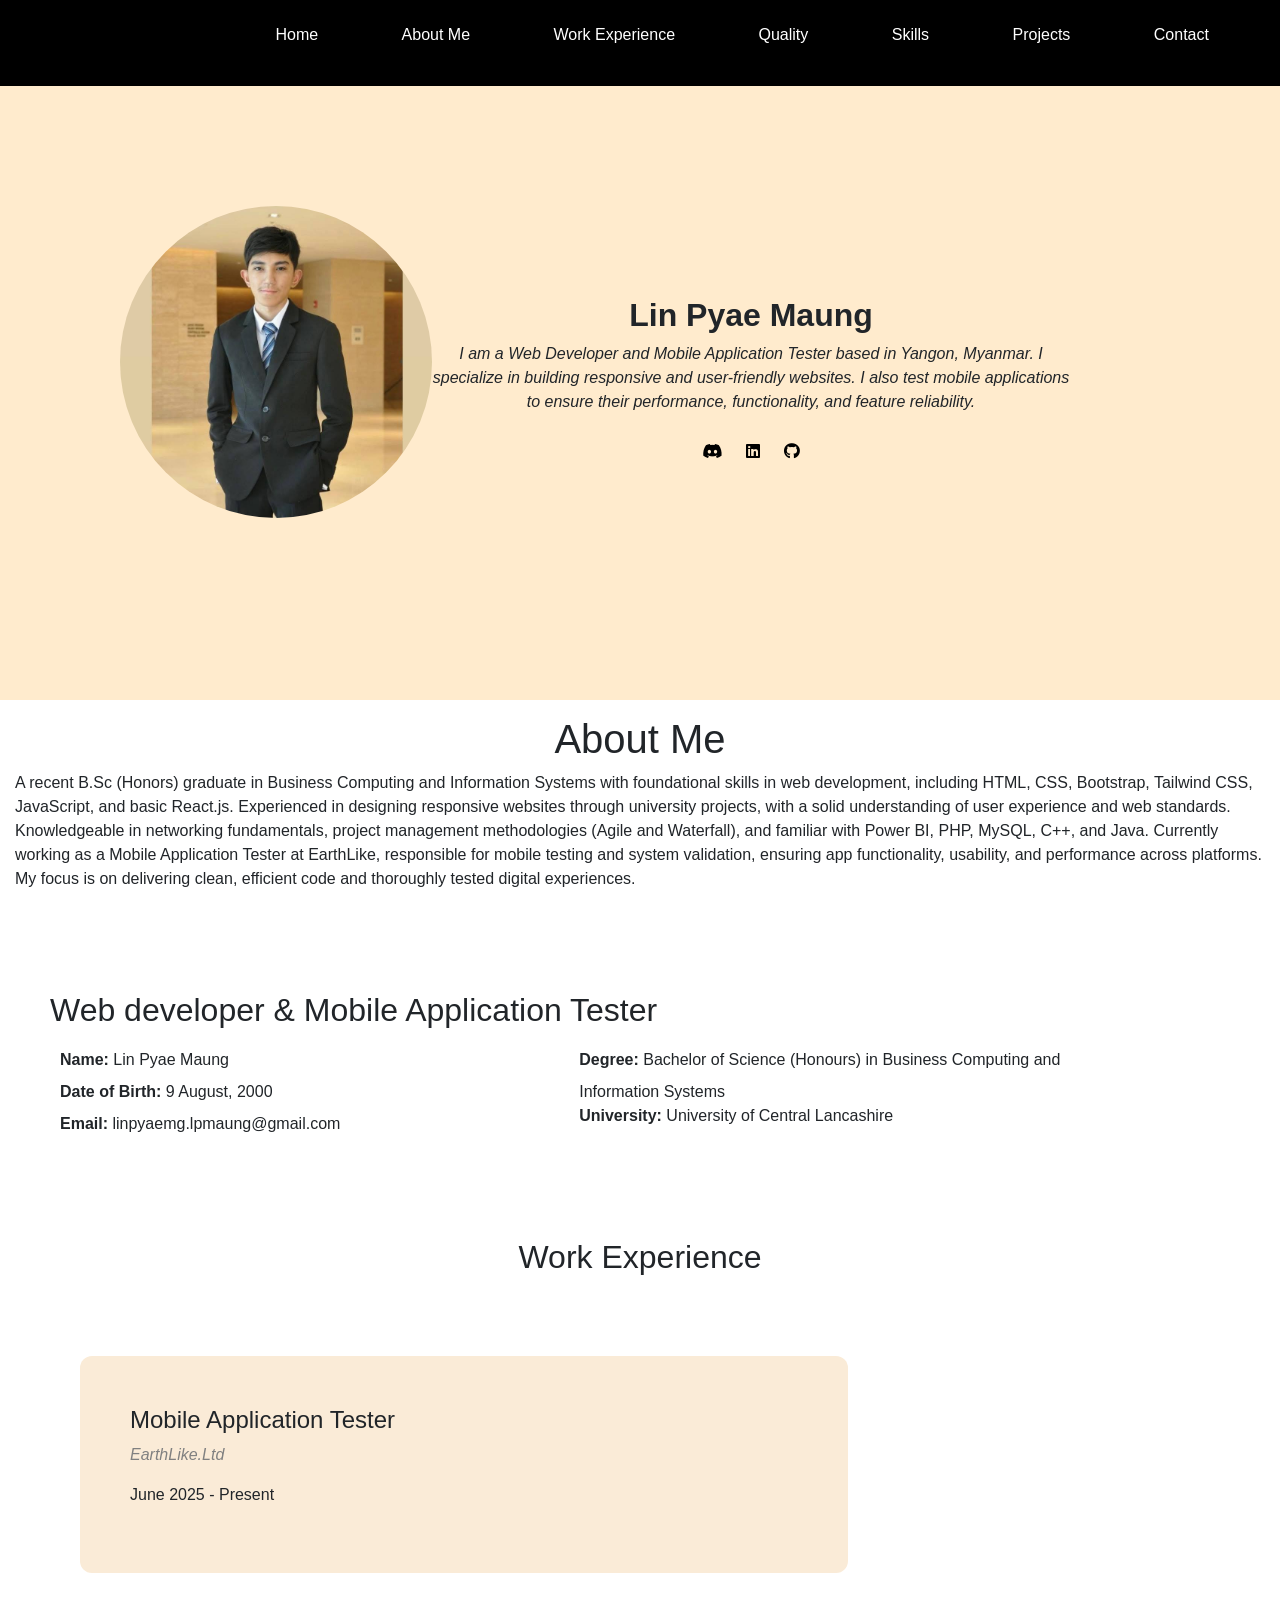
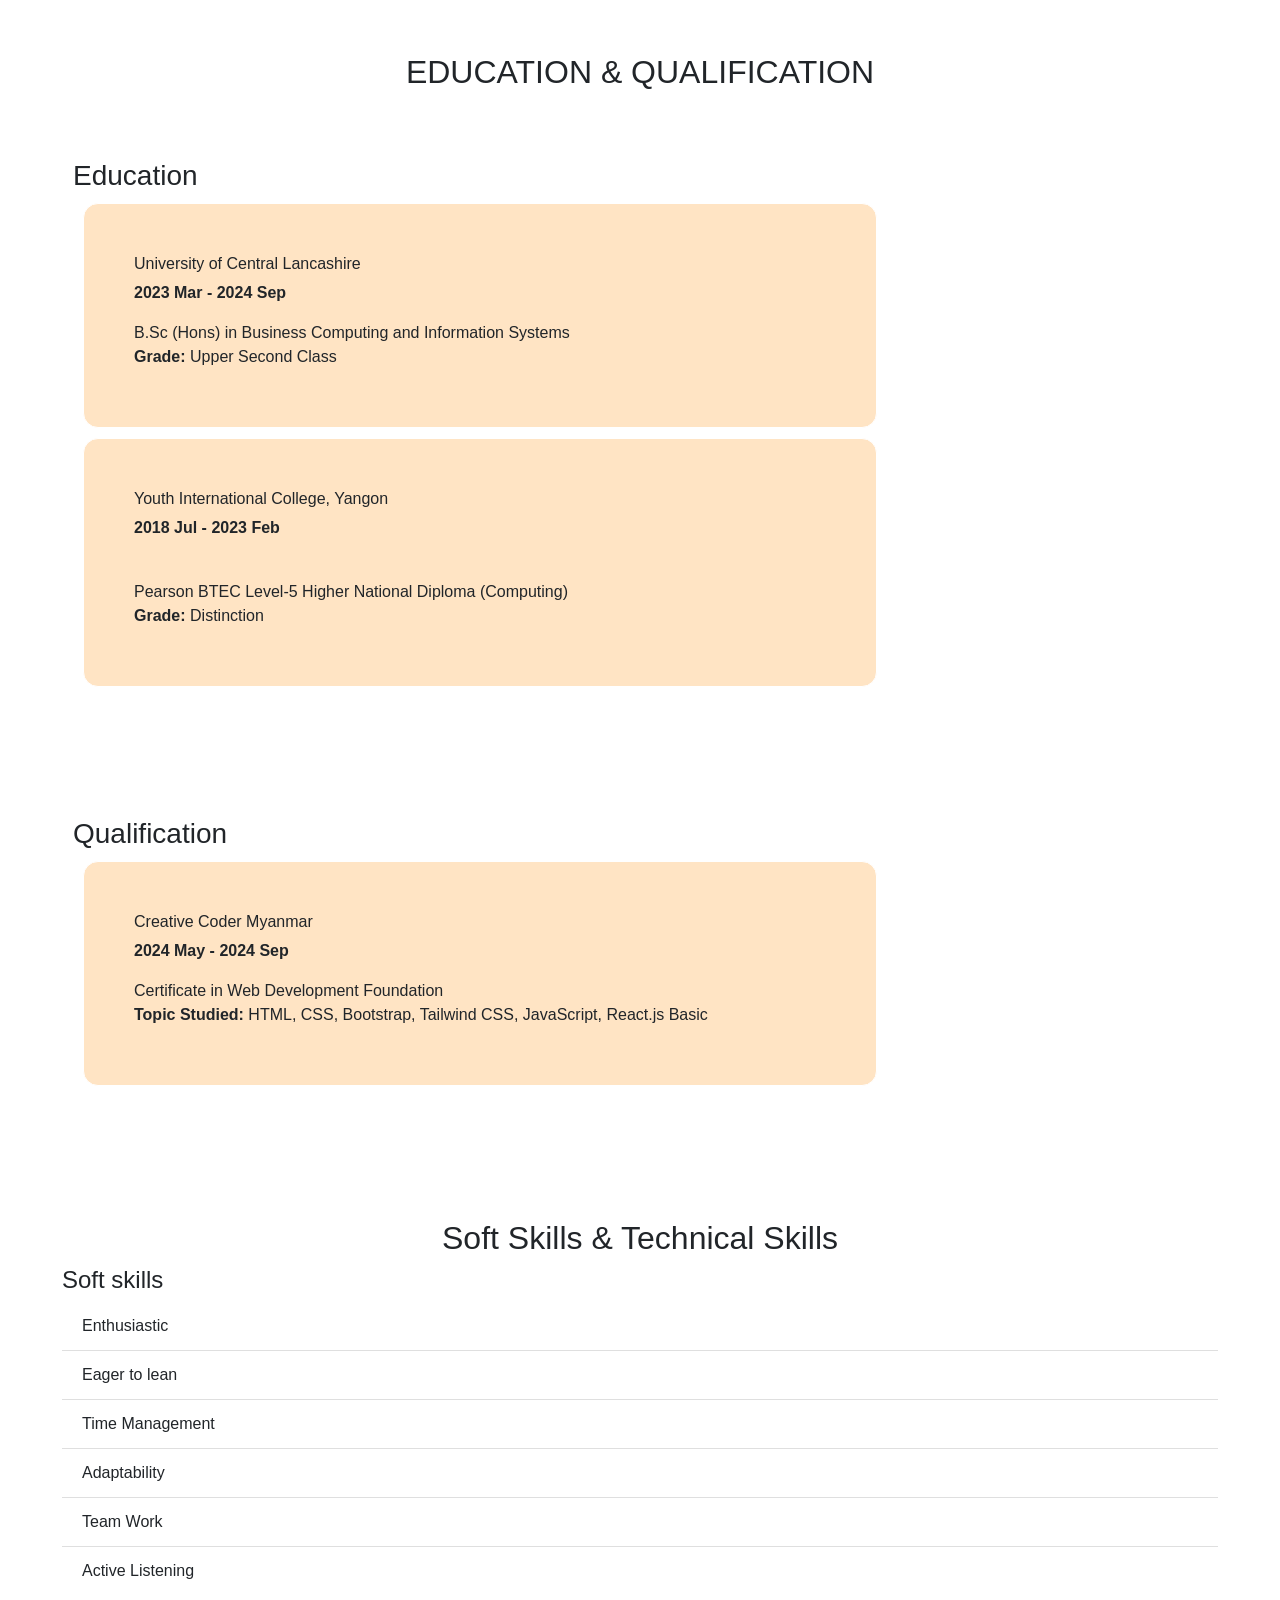
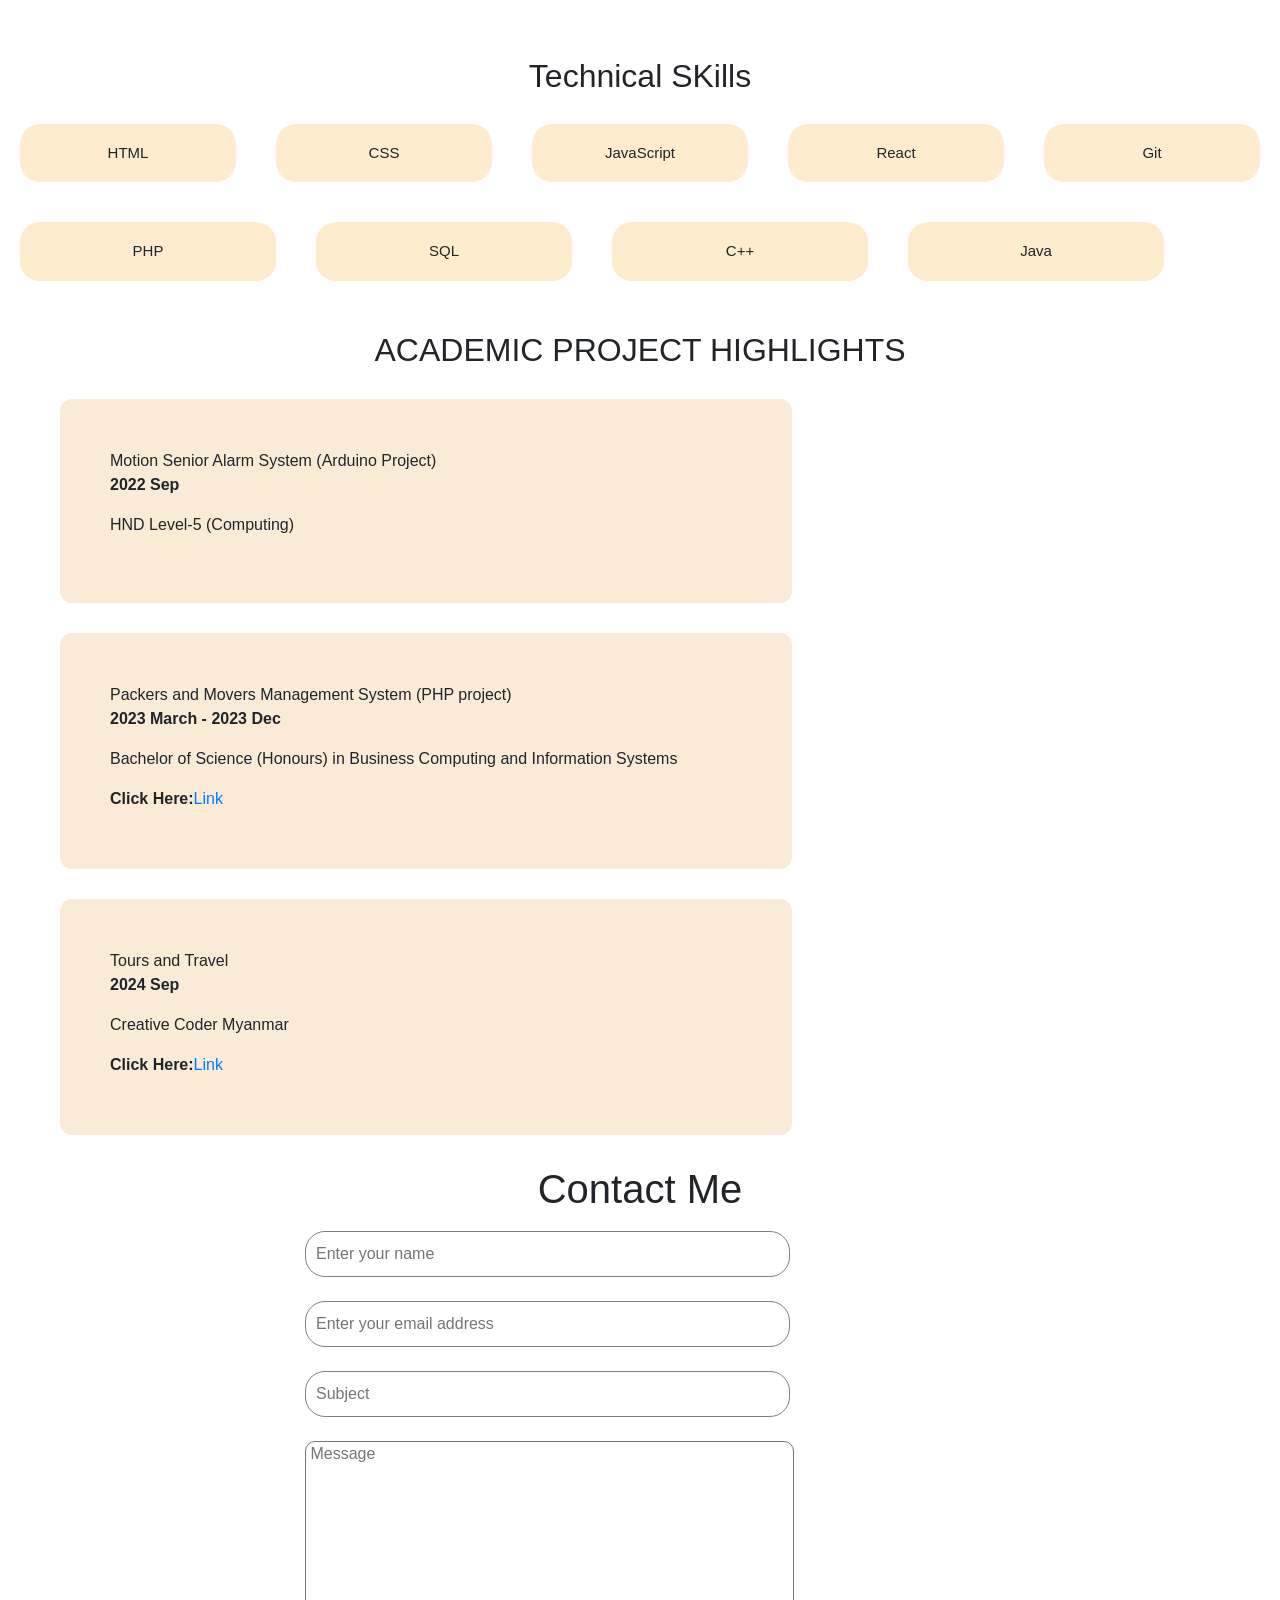
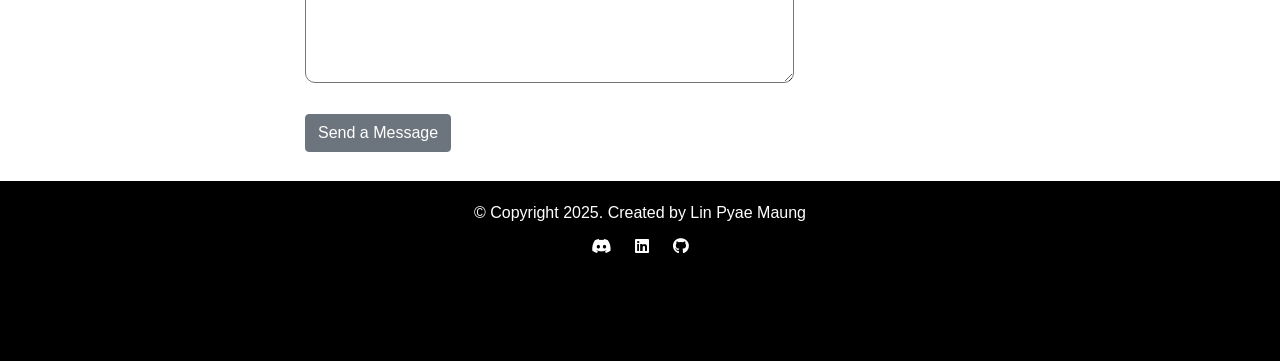
<file: index.html>
<!DOCTYPE html>
<html lang="en">

<head>
    <meta charset="UTF-8">
    <meta name="viewport" content="width=device-width, initial-scale=1.0">
    <title>Lin Pyae Maung | Portflolio</title>
    <link rel="stylesheet" href="styles.css">
    <link rel="stylesheet" href="https://cdn.jsdelivr.net/npm/bootstrap@4.0.0/dist/css/bootstrap.min.css" integrity="sha384-Gn5384xqQ1aoWXA+058RXPxPg6fy4IWvTNh0E263XmFcJlSAwiGgFAW/dAiS6JXm" crossorigin="anonymous">
    <link rel="stylesheet" href="https://cdnjs.cloudflare.com/ajax/libs/font-awesome/6.7.2/css/all.min.css">
</head>

<body>
    <section id="home">
    <div class="navbar">

        <div class="nav-list">
            <ul>
                <li>
                    <div class="space"></div>
                </li>
                <li><a href="#home">Home</a></li>
                <li><a href="#about">About Me</a></li>
                <li><a href="#work">Work Experience</a></li>
                <li> <a href="#quality">Quality</a></li>
                <li><a href="#skill">Skills</a></li>
                <li> <a href="#projects">Projects</a></li>
                <li><a href="#contact">Contact</a></li>
            </ul>
        </div>
    </div>
    <div class="home">
        <img src="profile.jpg" alt="images">
        <div class="text-name">
            <b> <h2>Lin Pyae Maung</h2></b>
            <p>I am a Web Developer and Mobile Application Tester based in Yangon, Myanmar. I specialize in building responsive and user-friendly websites. I also test mobile applications to ensure their performance, functionality, and feature reliability.  </p>
            <div class="contact-logo">
                <ul class="logo">
                    <li><a href="https://discordapp.com/users/982133098995126282"><i class="fa-brands fa-discord"></i></a></li>
                    <li><a href="https://www.linkedin.com/in/lin-pyae-maung-4077652b5/"><i class="fa-brands fa-linkedin"></i></a></li>
                    <li><a href="https://github.com/linpyaemaung"><i class="fa-brands fa-github"></i></a></li>
                </ul>
            </div>
        </div>
    </div>
    </section>
    <section id="about">
     <div class="about">
        <center>
            <h1>About Me</h1>
        </center>
       <p>A recent B.Sc (Honors) graduate in Business Computing and Information Systems with foundational skills in web development, including HTML, CSS, Bootstrap, Tailwind CSS, JavaScript, and basic React.js. Experienced in designing responsive websites through university projects, with a solid understanding of user experience and web standards. Knowledgeable in networking fundamentals, project management methodologies (Agile and Waterfall), and familiar with Power BI, PHP, MySQL, C++, and Java. Currently working as a Mobile Application Tester at EarthLike, responsible for mobile testing and system validation, ensuring app functionality, usability, and performance across platforms. My focus is on delivering clean, efficient code and thoroughly tested digital experiences.</p>
    </div>
    <div class="profile">
        <h2>Web developer & Mobile  Application Tester</h2>
        <form class="one-profile">
            <label>Name: </label> Lin Pyae Maung <br>
            <label>Date of Birth:</label> 9 August, 2000 <br>
             <label>Email:</label> linpyaemg.lpmaung@gmail.com <br>
        </form>
        <form class="one-profile">
            <label>Degree:</label> Bachelor of Science (Honours) in Business Computing and Information Systems <br>
            <label>University:</label> University of Central Lancashire<br>

        </form>
    </div>
    </section>
  <section id="work">
<div class="work-content">
    <center><h2>Work Experience</h2></center>
</div>
<div class="work">
    <div class="work-one">
        <h4>Mobile Application Tester</h4>
        <i><p style="color:grey">EarthLike.Ltd</p></i>
        <p>June 2025 - Present</p>
    </div>
</div>
  </section>
<section id="quality">
 <div class="education-content">
        <center>
            <h2>EDUCATION & QUALIFICATION</h2>
        </center>
        <div class="education-text">
            <h3> Education</h3>
            <div class="education-one">
                <h6>University of Central Lancashire</h6>
                <p style="font-weight:bold">2023 Mar - 2024 Sep</p>
                B.Sc (Hons) in Business Computing and Information Systems <br>
                <label>Grade:</label> Upper Second Class</div>
            <div class="education-one">
                <h6>Youth International College, Yangon</h6>
                <p style="font-weight:bold">2018 Jul - 2023 Feb</p><br> Pearson BTEC Level-5 Higher National Diploma (Computing)<br>
                <label>Grade:</label> Distinction
            </div>

        </div>
        <div class="qualification-text">
            <h3>Qualification</h3>
            <div class="education-one">
                <h6>Creative Coder Myanmar</h6>
                <p style="font-weight:bold">2024 May - 2024 Sep</p>
                Certificate in Web Development Foundation <br>
                <label>Topic Studied:</label> HTML, CSS, Bootstrap, Tailwind CSS, JavaScript, React.js Basic </div>
        </div>
    </div>
</section>
<section id="skill">
<div class="skill-content">
        <center>
            <h2>Soft Skills & Technical Skills</h2>
        </center>
        <h4>Soft skills</h4>
        <div class="skills">
            <ul class="list-group list-group-flush">
                <li class="list-group-item">Enthusiastic</li>
                <li class="list-group-item">Eager to lean</li>
                <li class="list-group-item">Time Management</li>
                <li class="list-group-item">Adaptability</li>
                <li class="list-group-item">Team Work</li>
                <li class="list-group-item">Active Listening</li>
            </ul>
        </div>
    </div>
    <center>
        <h2>Technical SKills</h2>
    </center>
    <div class="technical-skill">
        <div class="technical-one">
            HTML</div>
        <div class="technical-one">
            CSS</div>
        <div class="technical-one">
            JavaScript</div>
        <div class="technical-one">
            React</div>
        <div class="technical-one">
            Git</div>
    </div>
    <div class="technical-skill">
        <div class="technical-one">PHP
        </div>
        <div class="technical-one">SQL
        </div>
        <div class="technical-one">
            C++</div>
        <div class="technical-one">
            Java</div>
    </div>
</section>
<section id="projects">
    <div class="project-content">
        <center>
            <h2>ACADEMIC PROJECT HIGHLIGHTS</h2>
        </center>
        <div class="projects">
            <div class="project-one">
                Motion Senior Alarm System (Arduino Project)
                <p style="font-weight:bold">2022 Sep</p>
                <p>HND Level-5 (Computing)</p>
            </div>

            <div class="project-one">
                Packers and Movers Management System (PHP project)
                <p style="font-weight:bold">2023 March - 2023 Dec</p>
                <p>Bachelor of Science (Honours) in Business Computing and Information Systems</p>
                <label>Click Here:</label><a href="https://github.com/linpyaemaung/Packers-and-Movers-Management-System-in-PHP-and-Mysql">Link</a>
            </div>

            <div class="project-one">
                Tours and Travel
                <p style="font-weight:bold">2024 Sep</p>
                <p>Creative Coder Myanmar</p>
                <label>Click Here:</label><a href="https://github.com/linpyaemaung/Tours-and-Travel-page">Link</a>
            </div>
        </div>
    </div>
</section>
<section id="contact">
     <div class="contact-content">
        <center>
            <h1>Contact Me</h1>
        </center>
    </div>
    <div class="contact-form">
        <form name="contact" method="POST" data-netlify="true" onsubmit="submit">
            <input type="text" name="name" placeholder="Enter your name" required>
            <br><br>
            <input type="text" name="email" placeholder="Enter your email address" required>
            <br><br>
            <input type="text" name="subject" placeholder="Subject" required><br><br>
            <textarea id="message" name="message" placeholder=" Message" rows="10" cols="50" required></textarea>

            <br><br>
            <button type="submit" class="btn btn-secondary">Send a Message</button><br>
        </form>
    </div>
    <br>
</section>
    <div class="footer">
        © Copyright 2025. Created by Lin Pyae Maung
        <div class="contact-logo">
            <ul class="logo-footer">
                <li><a href="https://discordapp.com/users/982133098995126282"><i class="fa-brands fa-discord"></i></a></li>
                <li><a href="https://www.linkedin.com/in/lin-pyae-maung-4077652b5/"><i class="fa-brands fa-linkedin"></i></a></li>
                <li><a href="https://github.com/linpyaemaung"><i class="fa-brands fa-github"></i></a></li>
            </ul>
        </div>
    </div>
 
</body>

</html>
</file>
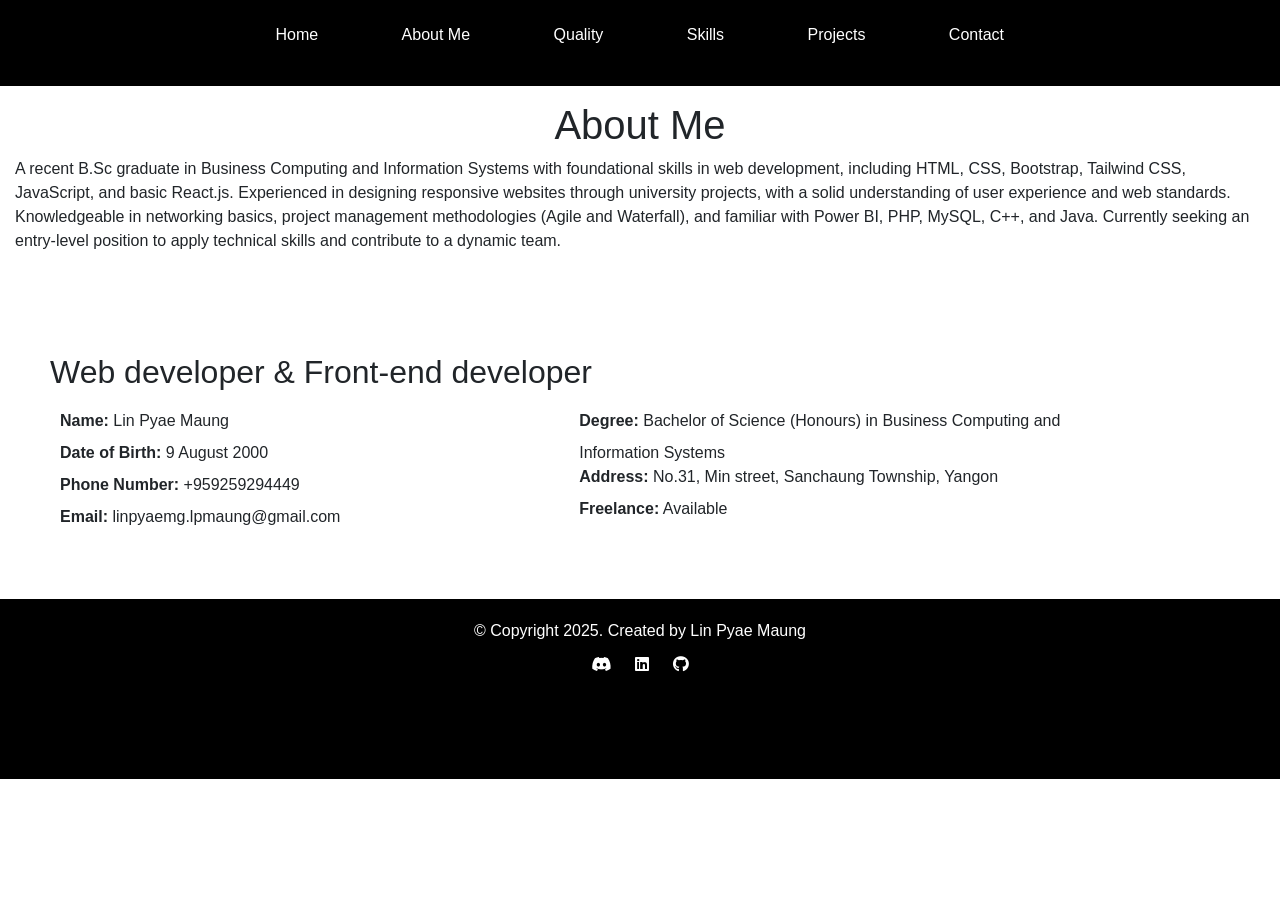
<file: about.html>
<!DOCTYPE html>
<html lang="en">

<head>
    <meta charset="UTF-8">
    <meta name="viewport" content="width=device-width, initial-scale=1.0">
    <title>About Me</title>
    <style>

    </style>
    <link rel="stylesheet" href="styles.css">
    <link rel="stylesheet" href="https://cdn.jsdelivr.net/npm/bootstrap@4.0.0/dist/css/bootstrap.min.css" integrity="sha384-Gn5384xqQ1aoWXA+058RXPxPg6fy4IWvTNh0E263XmFcJlSAwiGgFAW/dAiS6JXm" crossorigin="anonymous">
    <link rel="stylesheet" href="https://cdnjs.cloudflare.com/ajax/libs/font-awesome/6.7.2/css/all.min.css">
</head>

<body>
    <div class="navbar">
        <div class="nav-list">
            <ul>
                <li>
                    <div class="space"></div>
                </li>
                <li><a href="index.html">Home</a></li>
                <li><a href="about.html">About Me</a></li>
                <li> <a href="quality.html">Quality</a></li>
                <li><a href="skill.html">Skills</a></li>
                <li> <a href="projects.html">Projects</a></li>
                <li><a href="contact.html">Contact</a></li>
            </ul>
        </div>
    </div>
    <div class="about">
        <center>
            <h1>About Me</h1>
        </center>
        <p>A recent B.Sc graduate in Business Computing and Information Systems with foundational skills in web development, including HTML, CSS, Bootstrap, Tailwind CSS, JavaScript, and basic React.js. Experienced in designing responsive websites through
            university projects, with a solid understanding of user experience and web standards. Knowledgeable in networking basics, project management methodologies (Agile and Waterfall), and familiar with Power BI, PHP, MySQL, C++, and Java. Currently
            seeking an entry-level position to apply technical skills and contribute to a dynamic team.</p>
    </div>
    <div class="profile">
        <h2>Web developer & Front-end developer</h2>


        <form class="one-profile">

            <label>Name: </label> Lin Pyae Maung <br>
            <label>Date of Birth:</label> 9 August 2000 <br>
            <label>Phone Number: </label> +959259294449 <br>
            <label>Email:</label> linpyaemg.lpmaung@gmail.com <br>
        </form>
        <form class="one-profile">
            <label>Degree:</label> Bachelor of Science (Honours) in Business Computing and Information Systems <br>
            <label>Address: </label> No.31, Min street, Sanchaung Township, Yangon<br>
            <label>Freelance: </label> Available <br>
        </form>
    </div>

    <div class="footer">
        © Copyright 2025. Created by Lin Pyae Maung
        <div class="contact-logo">
            <ul class="logo-footer">
                <li><a href="@LPMAUNG009"><i class="fa-brands fa-discord"></i></a></li>
                <li><a href="https://www.linkedin.com/in/lin-pyae-maung-4077652b5/"><i class="fa-brands fa-linkedin"></i></a></li>
                <li><a href="https://github.com/linpyaemaung"><i class="fa-brands fa-github"></i></a></li>
            </ul>
        </div>
    </div>
</body>

</html>
</file>
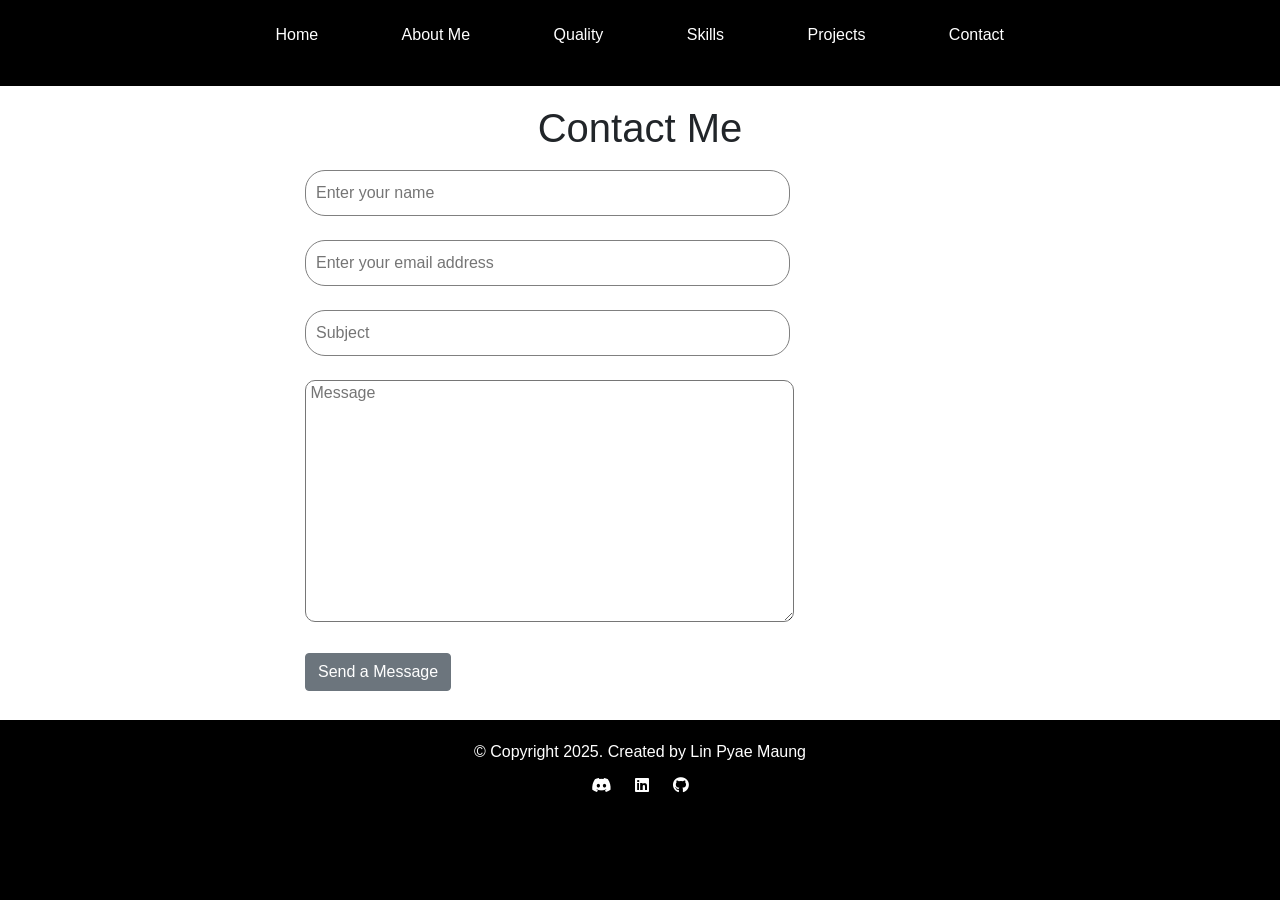
<file: contact.html>
<!DOCTYPE html>
<html lang="en">

<head>
    <meta charset="UTF-8">
    <meta name="viewport" content="width=device-width, initial-scale=1.0">
    <title>Contact</title>
    <link rel="stylesheet" href="styles.css">

    <link rel="stylesheet" href="https://cdn.jsdelivr.net/npm/bootstrap@4.0.0/dist/css/bootstrap.min.css" integrity="sha384-Gn5384xqQ1aoWXA+058RXPxPg6fy4IWvTNh0E263XmFcJlSAwiGgFAW/dAiS6JXm" crossorigin="anonymous">
    <link rel="stylesheet" href="https://cdnjs.cloudflare.com/ajax/libs/font-awesome/6.7.2/css/all.min.css">
</head>

<body>
    <div class="navbar">
        <div class="nav-list">
            <ul>
                <li>
                    <div class="space"></div>
                </li>
                <li><a href="index.html">Home</a></li>
                <li><a href="about.html">About Me</a></li>
                <li> <a href="quality.html">Quality</a></li>
                <li><a href="skill.html">Skills</a></li>
                <li> <a href="projects.html">Projects</a></li>
                <li><a href="contact.html">Contact</a></li>
            </ul>
        </div>
    </div>
    <div class="contact-content">
        <center>
            <h1>Contact Me</h1>
        </center>
    </div>
    <div class="contact-form">
        <form name="contact" method="POST" data-netlify="true" onsubmit="submit">
            <input type="text" name="name" placeholder="Enter your name" required>
            <br><br>
            <input type="text" name="email" placeholder="Enter your email address" required>
            <br><br>
            <input type="text" name="subject" placeholder="Subject" required><br><br>
            <textarea id="message" name="message" placeholder=" Message" rows="10" cols="50" required></textarea>

            <br><br>
            <button type="submit" class="btn btn-secondary">Send a Message</button><br>
        </form>
    </div>
    <br>
    <div class="footer">
        © Copyright 2025. Created by Lin Pyae Maung
        <div class="contact-logo">
            <ul class="logo-footer">
                <li><a href="@LPMAUNG009"><i class="fa-brands fa-discord"></i></a></li>
                <li><a href="https://www.linkedin.com/in/lin-pyae-maung-4077652b5/"><i class="fa-brands fa-linkedin"></i></a></li>
                <li><a href="https://github.com/linpyaemaung"><i class="fa-brands fa-github"></i></a></li>
            </ul>
        </div>
    </div>
</body>

</html>
</file>
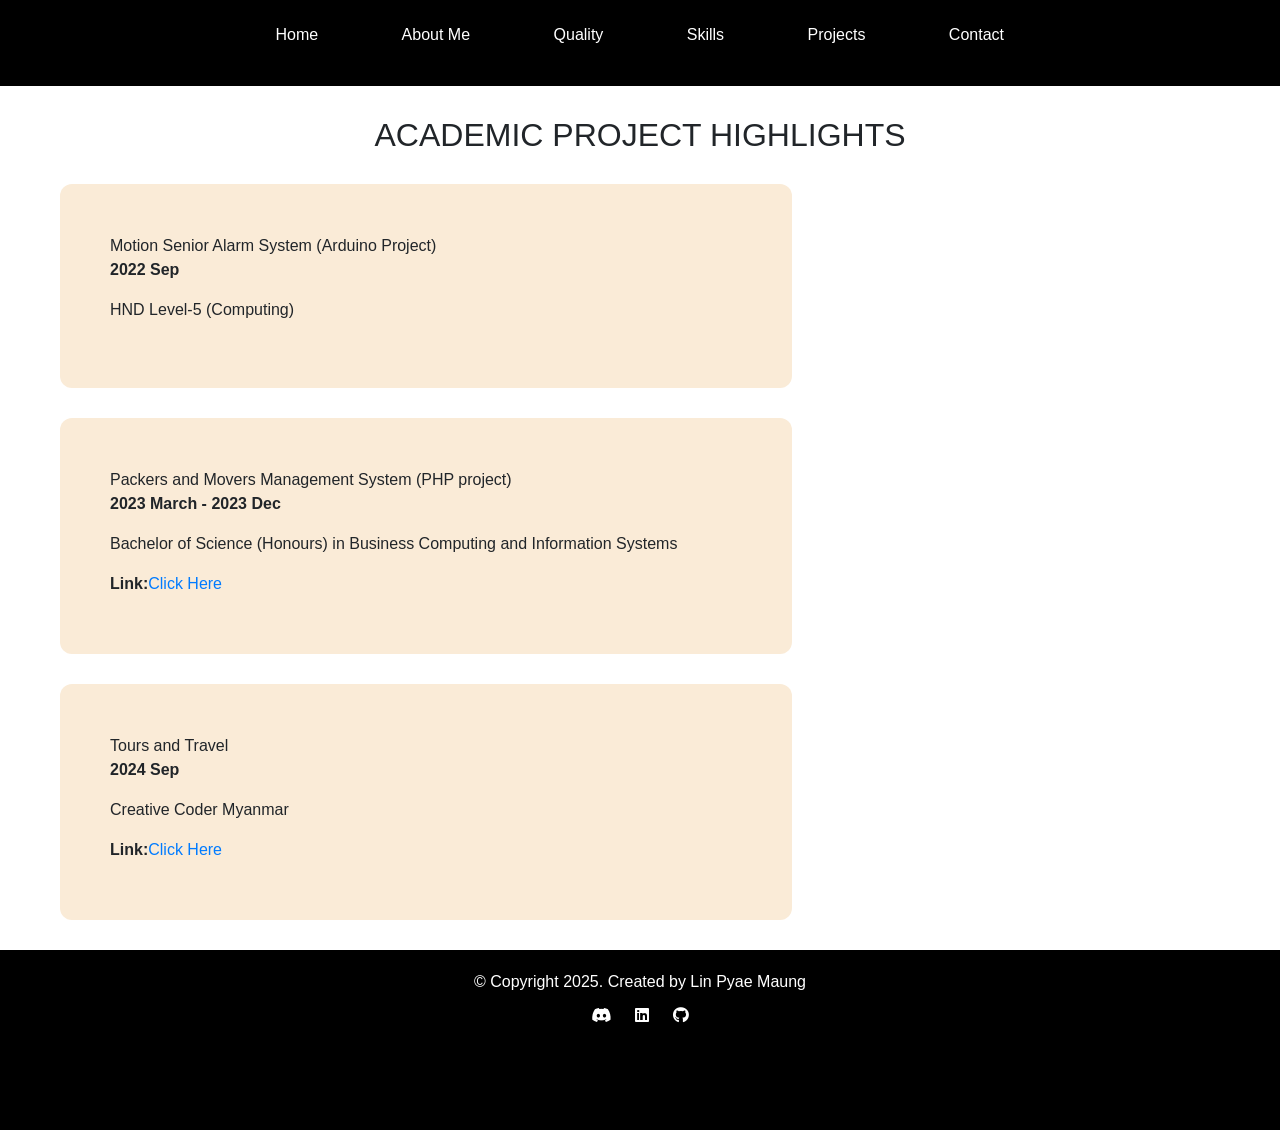
<file: projects.html>
<!DOCTYPE html>
<html lang="en">

<head>
    <meta charset="UTF-8">
    <meta name="viewport" content="width=device-width, initial-scale=1.0">
    <title>Projects</title>
    <link rel="stylesheet" href="styles.css">

    <link rel="stylesheet" href="https://cdn.jsdelivr.net/npm/bootstrap@4.0.0/dist/css/bootstrap.min.css" integrity="sha384-Gn5384xqQ1aoWXA+058RXPxPg6fy4IWvTNh0E263XmFcJlSAwiGgFAW/dAiS6JXm" crossorigin="anonymous">
    <link rel="stylesheet" href="https://cdnjs.cloudflare.com/ajax/libs/font-awesome/6.7.2/css/all.min.css">
</head>

<body>
    <div class="navbar">
        <div class="nav-list">
            <ul>
                <li>
                    <div class="space"></div>
                </li>
                <li><a href="index.html">Home</a></li>
                <li><a href="about.html">About Me</a></li>
                <li> <a href="quality.html">Quality</a></li>
                <li><a href="skill.html">Skills</a></li>
                <li> <a href="projects.html">Projects</a></li>
                <li><a href="contact.html">Contact</a></li>
            </ul>
        </div>
    </div>
    <div class="project-content">
        <center>
            <h2>ACADEMIC PROJECT HIGHLIGHTS</h2>
        </center>
        <div class="projects">
            <div class="project-one">
                Motion Senior Alarm System (Arduino Project)
                <p style="font-weight:bold">2022 Sep</p>
                <p>HND Level-5 (Computing)</p>
            </div>

            <div class="project-one">
                Packers and Movers Management System (PHP project)
                <p style="font-weight:bold">2023 March - 2023 Dec</p>
                <p>Bachelor of Science (Honours) in Business Computing and Information Systems</p>
                <label>Link:</label><a href="https://github.com/linpyaemaung/Packers-and-Movers-Management-System-in-PHP-and-Mysql">Click Here</a>
            </div>

            <div class="project-one">
                Tours and Travel
                <p style="font-weight:bold">2024 Sep</p>
                <p>Creative Coder Myanmar</p>
                <label>Link:</label><a href="https://github.com/linpyaemaung/Tours-and-Travel-page">Click Here</a>
            </div>
        </div>
    </div>
    <div class="footer">
        © Copyright 2025. Created by Lin Pyae Maung
        <div class="contact-logo">
            <ul class="logo-footer">
                <li><a href="@LPMAUNG009"><i class="fa-brands fa-discord"></i></a></li>
                <li><a href="https://www.linkedin.com/in/lin-pyae-maung-4077652b5/"><i class="fa-brands fa-linkedin"></i></a></li>
                <li><a href="https://github.com/linpyaemaung"><i class="fa-brands fa-github"></i></a></li>
            </ul>
        </div>
    </div>
</body>

</html>
</file>
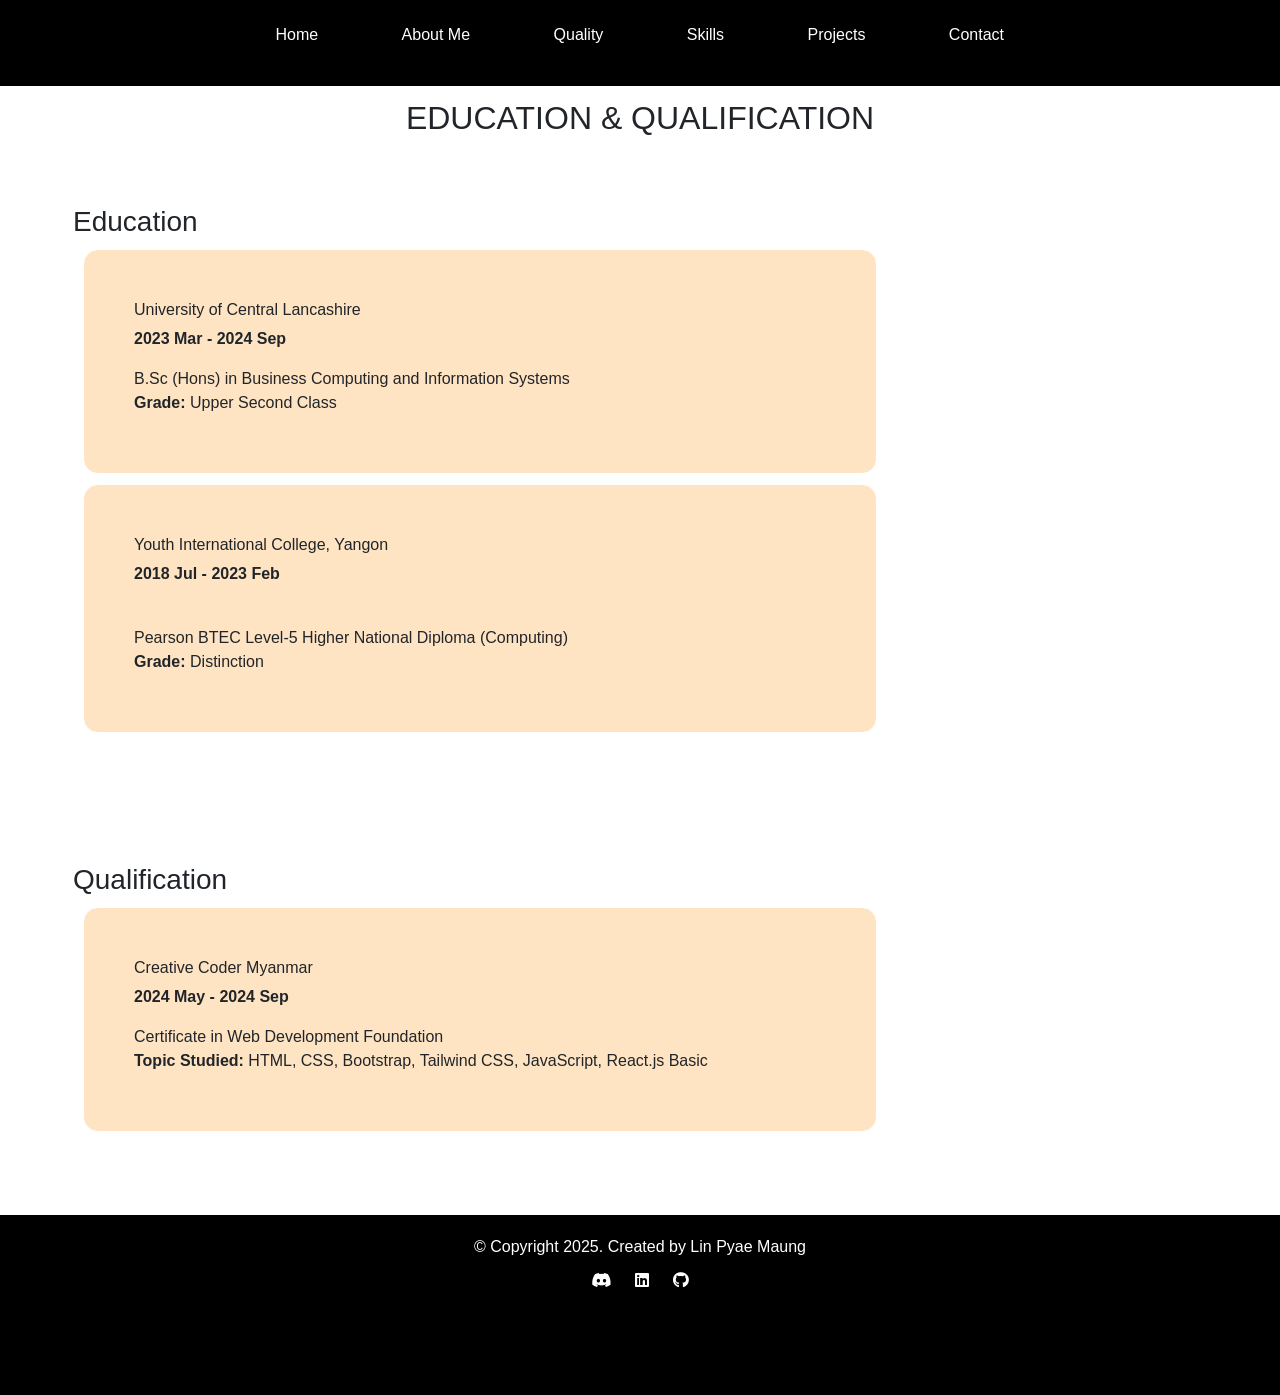
<file: quality.html>
<!DOCTYPE html>
<html lang="en">

<head>
    <meta charset="UTF-8">
    <meta name="viewport" content="width=device-width, initial-scale=1.0">
    <title>Quality</title>
    <style>

    </style>
    <link rel="stylesheet" href="styles.css">
    <link rel="stylesheet" href="https://cdn.jsdelivr.net/npm/bootstrap@4.0.0/dist/css/bootstrap.min.css" integrity="sha384-Gn5384xqQ1aoWXA+058RXPxPg6fy4IWvTNh0E263XmFcJlSAwiGgFAW/dAiS6JXm" crossorigin="anonymous">
    <link rel="stylesheet" href="https://cdnjs.cloudflare.com/ajax/libs/font-awesome/6.7.2/css/all.min.css">
</head>

<body>
    <div class="navbar">
        <div class="nav-list">
            <ul>
                <li>
                    <div class="space"></div>
                </li>
                <li><a href="index.html">Home</a></li>
                <li><a href="about.html">About Me</a></li>
                <li> <a href="quality.html">Quality</a></li>
                <li><a href="skill.html">Skills</a></li>
                <li> <a href="projects.html">Projects</a></li>
                <li><a href="contact.html">Contact</a></li>
            </ul>
        </div>
    </div>
    <div class="education-content">
        <center>
            <h2>EDUCATION & QUALIFICATION</h2>
        </center>
        <div class="education-text">
            <h3> Education</h3>
            <div class="education-one">
                <h6>University of Central Lancashire</h6>
                <p style="font-weight:bold">2023 Mar - 2024 Sep</p>
                B.Sc (Hons) in Business Computing and Information Systems <br>
                <label>Grade:</label> Upper Second Class</div>
            <div class="education-one">
                <h6>Youth International College, Yangon</h6>
                <p style="font-weight:bold">2018 Jul - 2023 Feb</p><br> Pearson BTEC Level-5 Higher National Diploma (Computing)<br>
                <label>Grade:</label> Distinction
            </div>

        </div>
        <div class="qualification-text">
            <h3>Qualification</h3>
            <div class="education-one">
                <h6>Creative Coder Myanmar</h6>
                <p style="font-weight:bold">2024 May - 2024 Sep</p>
                Certificate in Web Development Foundation <br>
                <label>Topic Studied:</label> HTML, CSS, Bootstrap, Tailwind CSS, JavaScript, React.js Basic </div>
        </div>
    </div>
    <div class="footer">
        © Copyright 2025. Created by Lin Pyae Maung
        <div class="contact-logo">
            <ul class="logo-footer">
                <li><a href="@LPMAUNG009"><i class="fa-brands fa-discord"></i></a></li>
                <li><a href="https://www.linkedin.com/in/lin-pyae-maung-4077652b5/"><i class="fa-brands fa-linkedin"></i></a></li>
                <li><a href="https://github.com/linpyaemaung"><i class="fa-brands fa-github"></i></a></li>
            </ul>
        </div>
    </div>
</body>

</html>
</file>
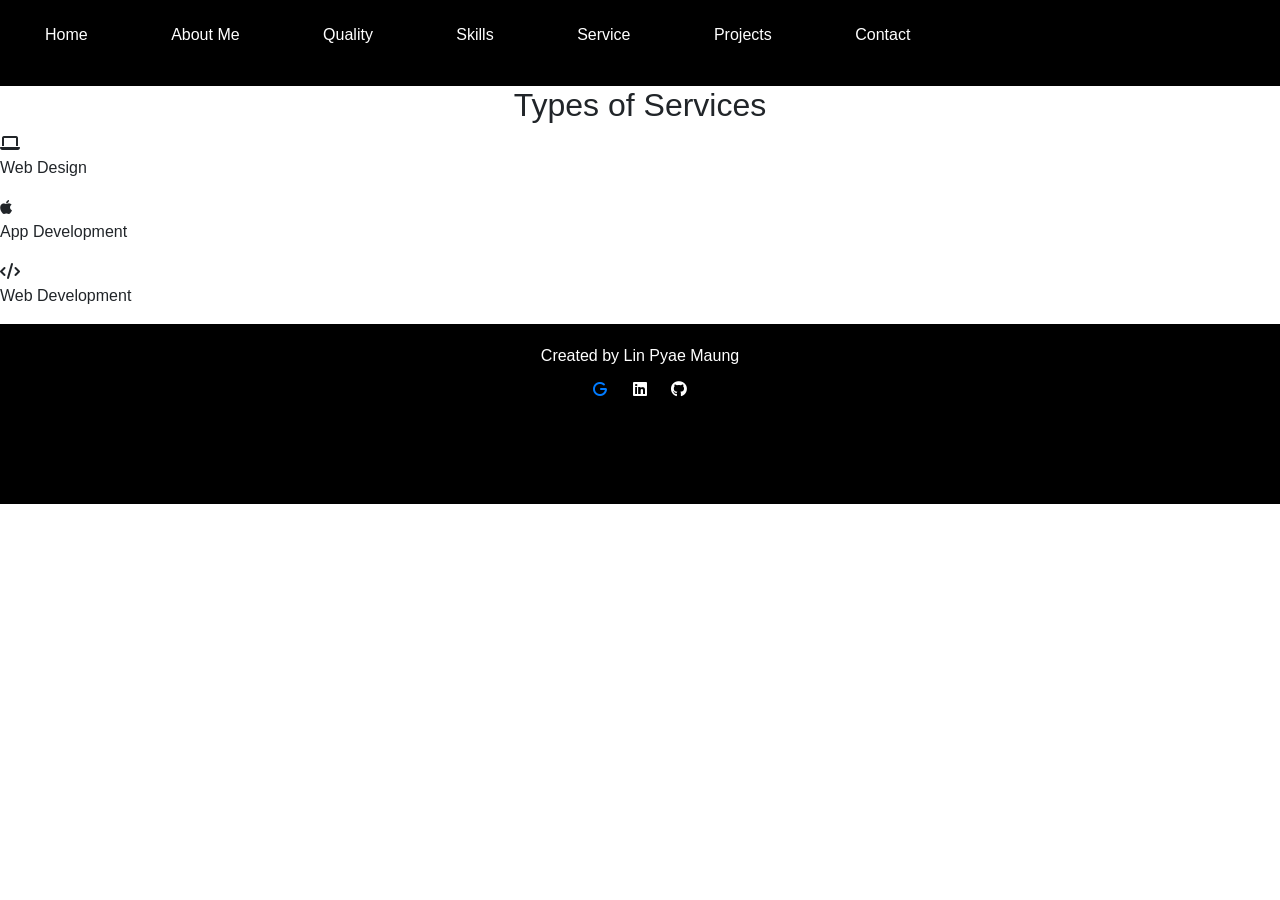
<file: service.html>
<!DOCTYPE html>
<html lang="en">

<head>
    <meta charset="UTF-8">
    <meta name="viewport" content="width=device-width, initial-scale=1.0">
    <title>Services</title>
    <style>

    </style>
    <link rel="stylesheet" href="styles.css">
    <link rel="stylesheet" href="https://cdn.jsdelivr.net/npm/bootstrap@4.0.0/dist/css/bootstrap.min.css" integrity="sha384-Gn5384xqQ1aoWXA+058RXPxPg6fy4IWvTNh0E263XmFcJlSAwiGgFAW/dAiS6JXm" crossorigin="anonymous">
    <link rel="stylesheet" href="https://cdnjs.cloudflare.com/ajax/libs/font-awesome/6.7.2/css/all.min.css">
</head>

<body>
    <div class="navbar">
        <div class="nav-list">
            <ul>
                <li><a href="index.html">Home</a></li>
                <li><a href="about.html">About Me</a></li>
                <li> <a href="quality.html">Quality</a></li>
                <li><a href="skill.html">Skills</a></li>
                <li><a href="service.html">Service</a></li>
                <li> <a href="projects.html">Projects</a></li>
                <li><a href="contact.html">Contact</a></li>
            </ul>
        </div>
    </div>
    <div class="service-content">
        <center>
            <h2>Types of Services</h2>
        </center>
    </div>
    <div class="service">
        <div class="service-one"><i class="fa-solid fa-laptop"></i>
            <p>Web Design</p>

        </div>
        <div class="service-one"> <i class="fa-brands fa-apple"></i></i>
            <p>App Development</p>

        </div>
        <div class="service-one"><i class="fa-solid fa-code"></i>
            <p>Web Development</p>

        </div>
    </div>
    <div class="footer">
        Created by Lin Pyae Maung
        <div class="contact-logo">
            <ul class="logo-footer">
                <li><a href="linpyaemg.lpmaung@gmail.com"><i class="fa-solid fa-g"></i></a></li>
                <li><a href="https://www.linkedin.com/in/lin-pyae-maung-4077652b5/"><i class="fa-brands fa-linkedin"></i></a></li>
                <li><a href="https://github.com/linpyaemaung"><i class="fa-brands fa-github"></i></a></li>
            </ul>
        </div>
    </div>
</body>

</html>
</file>
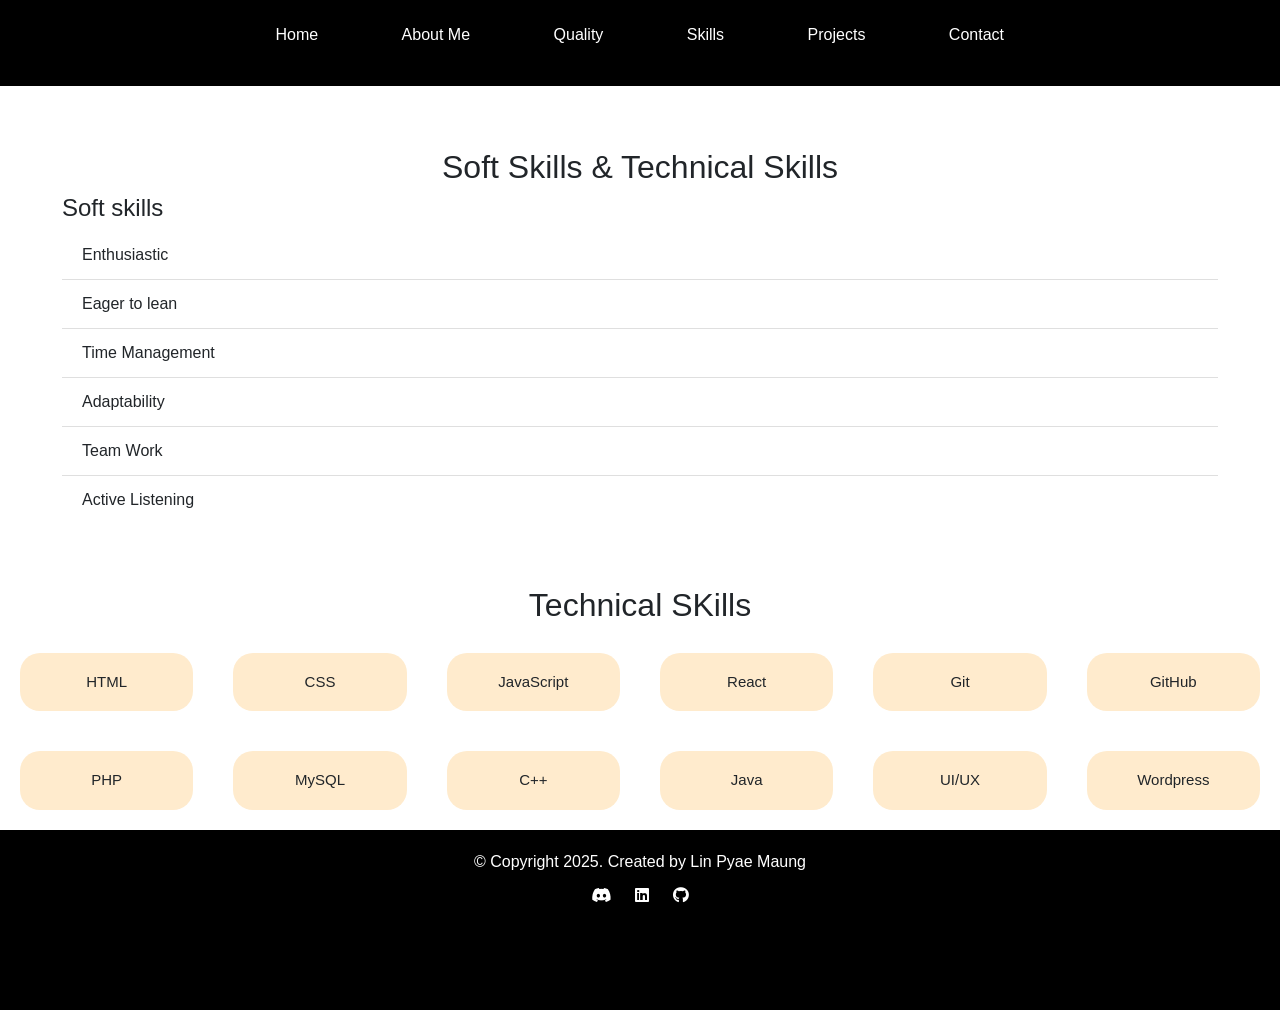
<file: skill.html>
<!DOCTYPE html>
<html lang="en">

<head>
    <meta charset="UTF-8">
    <meta name="viewport" content="width=device-width, initial-scale=1.0">
    <title>Skill</title>
    <link rel="stylesheet" href="styles.css">

    <link rel="stylesheet" href="https://cdn.jsdelivr.net/npm/bootstrap@4.0.0/dist/css/bootstrap.min.css" integrity="sha384-Gn5384xqQ1aoWXA+058RXPxPg6fy4IWvTNh0E263XmFcJlSAwiGgFAW/dAiS6JXm" crossorigin="anonymous">
    <link rel="stylesheet" href="https://cdnjs.cloudflare.com/ajax/libs/font-awesome/6.7.2/css/all.min.css">
</head>

<body>
    <div class="navbar">
        <div class="nav-list">
            <ul>
                <li>
                    <div class="space"></div>
                </li>
                <li><a href="index.html">Home</a></li>
                <li><a href="about.html">About Me</a></li>
                <li> <a href="quality.html">Quality</a></li>
                <li><a href="skill.html">Skills</a></li>
                <li> <a href="projects.html">Projects</a></li>
                <li><a href="contact.html">Contact</a></li>
            </ul>
        </div>
    </div>

    <div class="skill-content">
        <center>
            <h2>Soft Skills & Technical Skills</h2>
        </center>
        <h4>Soft skills</h4>
        <div class="skills">
            <ul class="list-group list-group-flush">
                <li class="list-group-item">Enthusiastic</li>
                <li class="list-group-item">Eager to lean</li>
                <li class="list-group-item">Time Management</li>
                <li class="list-group-item">Adaptability</li>
                <li class="list-group-item">Team Work</li>
                <li class="list-group-item">Active Listening</li>
            </ul>
        </div>
    </div>
    <center>
        <h2>Technical SKills</h2>
    </center>
    <div class="technical-skill">
        <div class="technical-one">
            HTML</div>
        <div class="technical-one">
            CSS</div>
        <div class="technical-one">
            JavaScript</div>
        <div class="technical-one">
            React</div>
        <div class="technical-one">
            Git</div>
        <div class="technical-one">
            GitHub</div>
    </div>
    <div class="technical-skill">
        <div class="technical-one">PHP
        </div>
        <div class="technical-one">MySQL
        </div>
        <div class="technical-one">
            C++</div>
        <div class="technical-one">
            Java</div>
        <div class="technical-one">UI/UX
        </div>
        <div class="technical-one">
            Wordpress</div>
    </div>



    <div class="footer">
        © Copyright 2025. Created by Lin Pyae Maung
        <div class="contact-logo">
            <ul class="logo-footer">
                <li><a href="@LPMAUNG009"><i class="fa-brands fa-discord"></i></a></li>
                <li><a href="https://www.linkedin.com/in/lin-pyae-maung-4077652b5/"><i class="fa-brands fa-linkedin"></i></a></li>
                <li><a href="https://github.com/linpyaemaung"><i class="fa-brands fa-github"></i></a></li>
            </ul>
        </div>
    </div>
</body>

</html>
</file>
<file: styles.css>
* {
	    font-family: Arial, Helvetica, sans-serif;
	    margin: 0px;
	    padding: 0px;
	}
	
	body {
	    background-color: blanchedalmond;
	}
	
	.navbar {
	    display: flex;
	    justify-content: space-between;
	    align-items: center;
	    background-color: #000;
	    padding: 10px 20px;
	}
	
	.navbar ul li {
	    display: inline-block;
	    align-items: center;
	    padding: 15px 13px;
	}
	
	.navbar .nav-list a {
	    padding: 10px;
	    justify-content: space-between;
	    text-decoration: none;
	    color: white;
	    text-align: center;
	    padding-left: 1px;
	    padding-right: 20px;
	    margin-right: 2px;
	}
	
	.nav-list a:hover {
	    border-bottom: 3px solid blanchedalmond;
	}
	
	.nav-list li {
	    margin: 0 15px;
	}
	
	.home {
	    background-color: blanchedalmond;
	    padding: 120px;
	    text-align: center;
	}
	.home img 
	{
		animation-delay: 0.6s;
		  opacity: 0;
      transform: translateX(100%);
      animation: slideIn 1s ease-out forwards;
	}
	.home h2{
		animation-delay: 0.6s;
		  opacity: 0;
      transform: translateX(100%);
      animation: slideIn 1s ease-out forwards;
	}

	.text-name p {
	    display: block;
		font-style: italic;
		animation-delay: 0.6s;
		  opacity: 0;
      transform: translateX(100%);
      animation: slideIn 1s ease-out forwards;
	}
	@keyframes slideIn {
      to {
        opacity: 1;
        transform: translateX(0);
      }
    }
	
	img {
	    width: 30%;
	    height: 3%;
	    border-radius: 320px;
	    float: left;
	}
	
	.contact-logo ul li {
	    padding: 10px;
	    list-style-type: none;
	    display: inline-block
	}
	
	.text-name {
	    padding: 90px;
	}
	
	.about {
	    margin: 15px;
	}
	.about p
	{
		word-wrap: break-word;
	}
	
	.image-1 {
	    width: 12%;
	    float: left;
	}
	
	.profile {
	    margin-top: 50px;
	    margin-bottom: 150px;
	    padding: 50px;
	}
	
	.text-one {
	    display: flex;
	}
	
	.one-profile {
	    float: left;
	    padding: 10px;
	    width: 44%;
	}
	
	label {
	    font-weight: bold;
	}
	
	.education-content {
	    margin: 13px;
	}
	
	.education-text {
	    padding: 60px;
	}
	
	.education-one {
	    padding: 50px;
	    border: 1px solid white;
	    border-radius: 15px;
	    background-color: bisque;
	    width: 70%;
	    margin: 10px;
	}
	
	.qualification {
	    padding: 50px;
	    border: 1px solid white;
	    border-radius: 15px;
	    background-color: bisque;
	    width: 70%;
	    margin: 10px;
	}
	
	.qualification-text {
	    padding: 60px;
	}
	
	.skill-content {
	    padding: 50px;
	    margin: 12px;
	}
	
	.technical-skill {
	    display: flex;
	}
	
	.technical-one {
	    padding: 18px;
	    width: 20%;
	    margin: 20px;
	    font-size: 15px;
	    text-align: center;
	    border-radius: 20px;
	    background-color: blanchedalmond;
	}
	
	.project-content {
	    margin: 30px;
	}
	
	.project-one {
	    padding: 50px;
	    border-radius: 12px;
	    width: 60%;
	    background-color: antiquewhite;
	    margin: 30px;
	}
	.work-content
	{
		   margin: 30px;
	}
	.work-one 
	{
		  padding: 50px;
	    border-radius: 12px;
	    width: 60%;
	    background-color: antiquewhite;
	    margin: 80px;
	}
	.contact-form {
	    padding-left: 300px;
	    margin: 5px;
	}
	
	input {
	    padding: 10px;
	    border-radius: 20px;
	    border: 1px solid grey;
	    width: 50%;
	}
	.contact-content {
	    margin: 18px;
	}
	
	textarea {
	    border-radius: 10px;
	}
	
	.footer {
	    background-color: #000;
	    color: white;
	    padding: 20px;
		height:20vh;
	    text-align: center;
	}
	
	.logo-list {
	    list-style-type: none;
	}
	
	.logo-list ul li i {
	    float: right;
	}
	
	.fa-discord {
	    color: black;
	    font-weight: bold;
	}
	
	.fa-linkedin {
	    color: black;
	    font-weight: bold;
	}
	
	.fa-github {
	    color: black;
	    font-weight: bold;
	}
	
	.logo-footer .fa-discord {
	    color: white;
	}
	
	.logo-footer .fa-linkedin {
	    color: white;
	}
	
	.logo-footer .fa-github {
	    color: white;
	}
	
	.space {
	    padding-right: 170px;
	}
	
	.text-name h2 {
	    font-weight: 700;
	}
</file>
